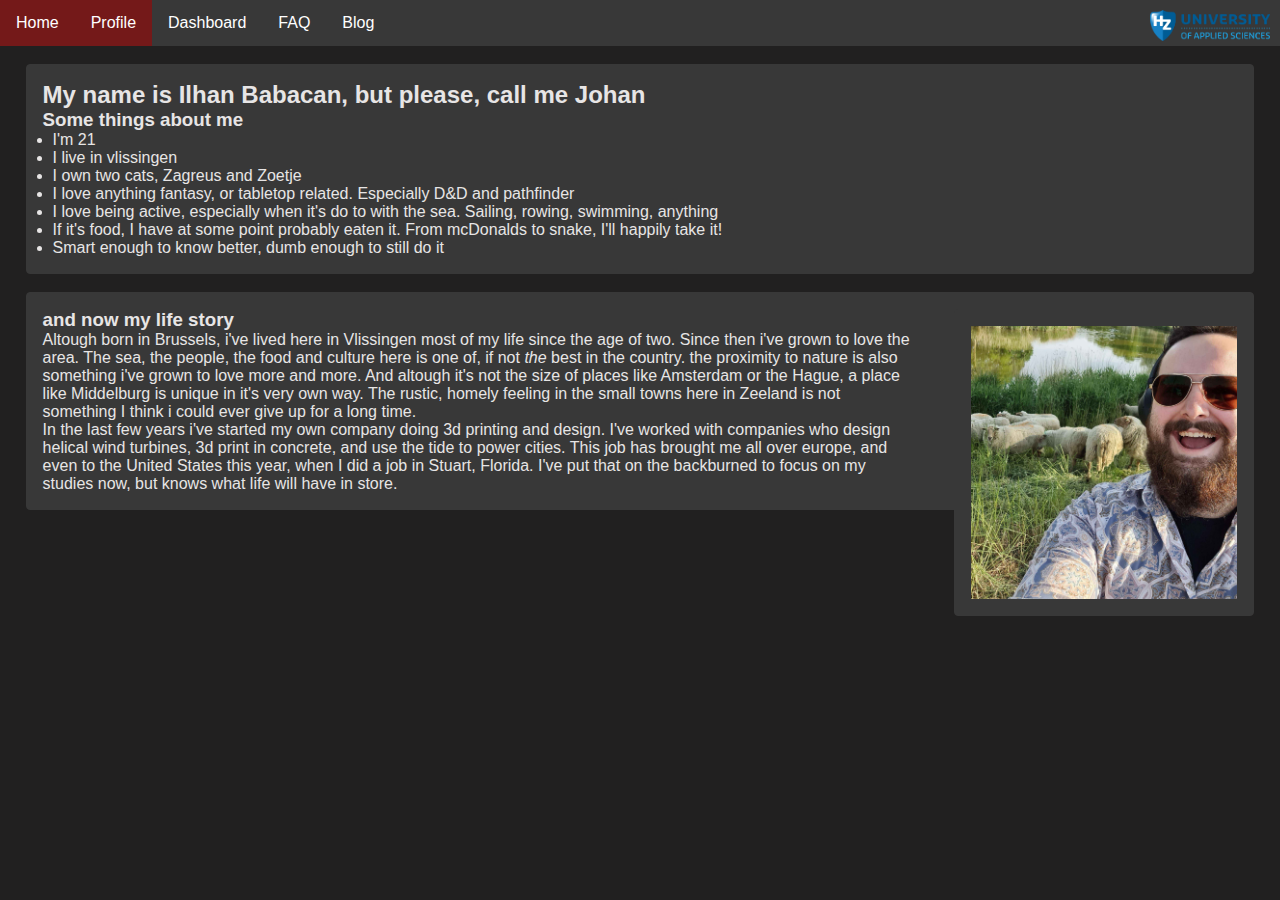
<file: profile.html>
<!DOCTYPE html>
<html lang="en">

<head>
  <meta charset="UTF-8" />
  <meta name="viewport" content="width=device-width, initial-scale=1.0" />
  <meta http-equiv="X-UA-Compatible" content="ie=edge" />
  <link rel="stylesheet" href="styles.css" />
  <title>Profile HZ</title>
</head>

<body class="bg">
  <nav>
    <div class="navbar">
      <ul class="nav">
        <li><a href="index.html">Home</a></li>
        <li><a class="nav-open" href="profile.html">Profile</a></li>
        <li><a href="Dashboard.html">Dashboard</a></li>
        <li><a href="faq.html">FAQ</a></li>
        <li><a href="blog.html">Blog</a></li>
        <img class="hz-logo"
          src="Images/hz-university-of-applied-sciences.png"
          alt="hz-logo" />
      </ul>
    </div>
  </nav>
  <main class="content">
    <br>
    <article class="box leftish">
      <h2>My name is Ilhan Babacan, but please, call me Johan</h2>
      <h3>Some things about me</h3>
      <ul class="l1-padding">
        <li>I'm 21</li>
        <li>I live in vlissingen</li>
        <li>I own two cats, Zagreus and Zoetje</li>
        <li>
          I love anything fantasy, or tabletop related. Especially D&D and
          pathfinder
        </li>
        <li>
          I love being active, especially when it's do to with the sea.
          Sailing, rowing, swimming, anything
        </li>
        <li>
          If it's food, I have at some point probably eaten it. From mcDonalds
          to snake, I'll happily take it!
        </li>
        <li>Smart enough to know better, dumb enough to still do it</li>
      </ul>
    </article>
    <br>
    <div class="box leftish">
      <img class="sheeps box"
      src="Images/Sheep-johan.jpg"
      alt="sheeps" />
    <article>
      <h3>and now my life story</h3>
      <p class="profile-p-1">
        Altough born in Brussels, i've lived here in Vlissingen most of my
        life since the age of two. Since then i've grown to love the area. The
        sea, the people, the food and culture here is one of, if not<i> the</i>
        best in the country. the proximity to nature is also something i've
        grown to love more and more. And altough it's not the size of places
        like Amsterdam or the Hague, a place like Middelburg is unique in it's
        very own way. The rustic, homely feeling in the small towns here in
        Zeeland is not something I think i could ever give up for a long time.
      </p>
      <p class="profile-p-1">
        In the last few years i've started my own company doing 3d printing
        and design. I've worked with companies who design helical wind
        turbines, 3d print in concrete, and use the tide to power cities. This
        job has brought me all over europe, and even to the United States this
        year, when I did a job in Stuart, Florida. I've put that on the
        backburned to focus on my studies now, but knows what life will have
        in store.
      </p>
    </article>

  </div>
  </main>
</body>

</html>
</file>
<file: styles.css>
body {
  font-family: Arial, sans-serif;
  margin: 0;
  padding: 0;
}

.navbar {
  background-color: #383838;
  overflow: hidden;
}

.nav {
  list-style-type: none;
  margin: 0;
  padding: 0;
  display: flex;
}

.nav li {
  position: relative;
}

.nav a {
  color: white;
  text-align: center;
  padding: 14px 16px;
  text-decoration: none;
  display: block;
}

.nav a:hover {
  background-color: #741919;
}

.nav-open {
  background-color: #741919;
}

.dropdown {
  display: inline-block;
}

.dropdown-content {
  display: none;
  position: absolute;
  background-color: #f9f9f9;
  min-width: 160px;
  box-shadow: 0px 8px 16px 0px rgba(0, 0, 0, 0.2);
  z-index: 1;
}

.dropdown-content a {
  color: black;
  padding: 12px 16px;
  text-decoration: none;
  display: block;
  text-align: left;
}

.dropdown-content a:hover {
  background-color: #f1f1f1;
}

.dropdown:hover .dropdown-content {
  display: block;
}
.hz-logo {
  width: 120px;
  height: auto;
  max-width: 100%; /* Image will never be larger than its container */
  height: auto; /* Maintain the aspect ratio */
  position: absolute; /* or use 'fixed' depending on your needs */
  top: 0; /* Aligns the image to the top */
  right: 0; /* Aligns the image to the right */
  margin: 10px; /* Optional: Add some spacing from the edges */
}
.content {
  margin-left: 2%;
  margin-right: 2%;
  color: #e7e5e5;
}
.sheeps {
  width: 300px;
  height: auto;
  position: absolute; /* or use 'fixed' depending on your needs */
  right: 0; /* Aligns the image to the right */
  margin-right: 2%;
}
.profile-p-1 {
  padding-right: 320px;
}
.bg {
  background-color: #212020;
}
li,
p,
h1,
h2,
a {
  font-family: verdana, arial, helvetica, sans-serif;
}
.mt-quote {
  font-size: 15px;
  text-align: right;
}
.mt-quote-credit {
  font-size: 13px;
  text-align: right;
}

* {
  box-sizing: border-box;
  margin: 0;
  padding: 0;
}

body {
  font-family: Arial, sans-serif;
}

table {
  font-family: arial, sans-serif;
  border-collapse: collapse;
  width: 100%;
}

header,
footer {
  background-color: #333;
  color: #fff;
  text-align: center;
  padding: 1em 0;
}

.container {
  width: 90%;
  margin: auto;
}

.row {
  display: flex;
  flex-wrap: wrap;
  margin: -0.5em;
}

.col {
  padding: 0.5em;
}

.box {
  background-color: #383838;
  border: 1px solid #383838;
  padding: 1em;
  text-align: center;
  border-radius: 4px;
}
.leftish {
  text-align: left;
}

/* Grid system */
.col-1 {
  flex: 0 0 8.33%;
}
.col-2 {
  flex: 0 0 16.67%;
}
.col-3 {
  flex: 0 0 25%;
}
.col-4 {
  flex: 0 0 33.33%;
}
.col-5 {
  flex: 0 0 41.67%;
}
.col-6 {
  flex: 0 0 50%;
}
.col-7 {
  flex: 0 0 58.33%;
}
.col-8 {
  flex: 0 0 66.67%;
}
.col-9 {
  flex: 0 0 75%;
}
.col-10 {
  flex: 0 0 83.33%;
}
.col-11 {
  flex: 0 0 91.67%;
}
.col-12 {
  flex: 0 0 100%;
}

/* Responsive Design */
@media (max-width: 768px) {
  .col {
    flex: 0 0 100%;
  }
}

.linkie {
  color: #ca1a1a;
}

.l1-padding {
  padding-left: 10px;
}

#code-sc {
  width: 300px;
  height: auto;
}

.lijn {
  color:#212020;
}

.extra-marge {
  text-spacing-trim: 5px;
}
</file>
